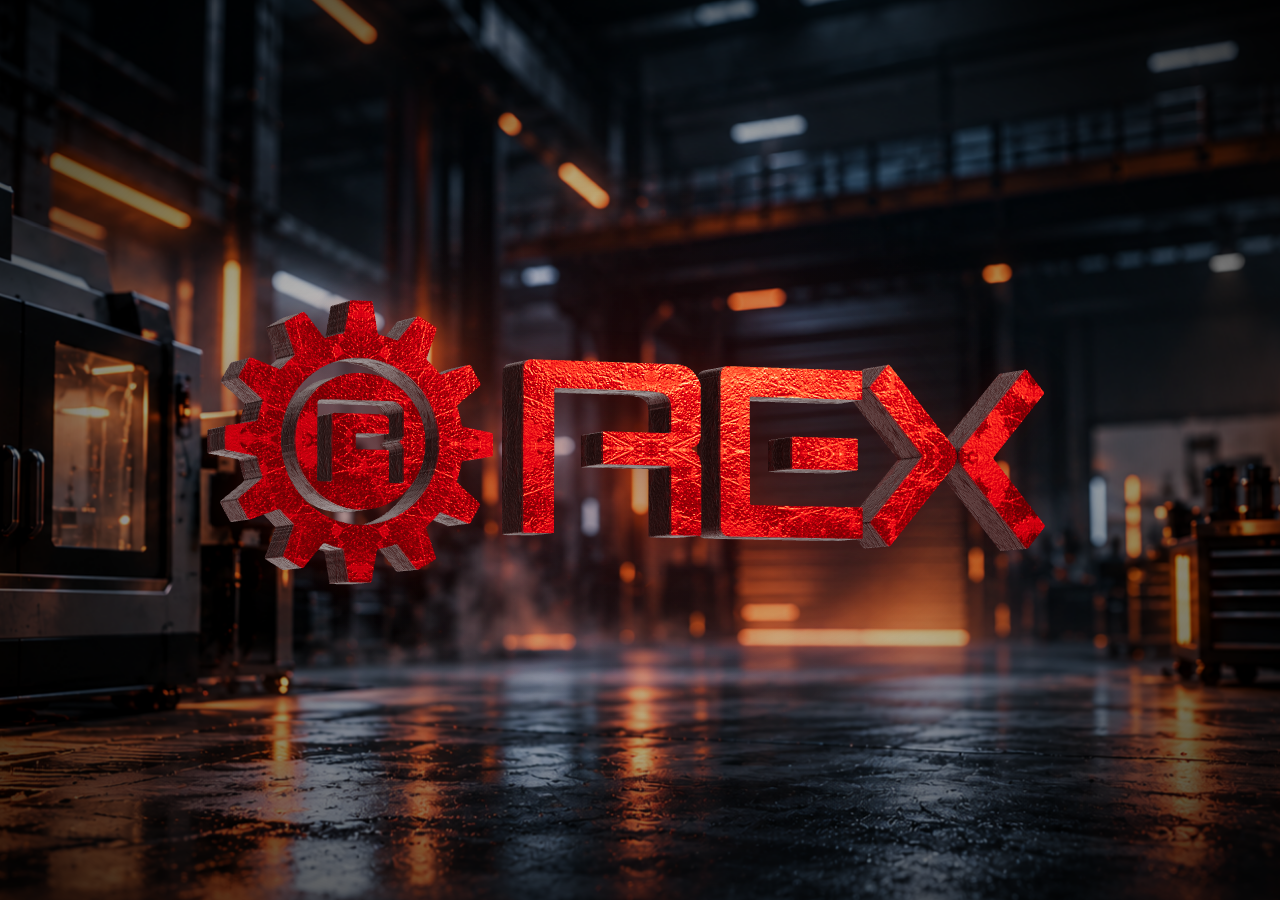
<file: rex-3d/rex-logo-hero/index.html>
<!DOCTYPE html>
<html lang="en">
<head>
<meta charset="UTF-8">
<meta name="viewport" content="width=device-width, initial-scale=1">
<title>REX — Interactive 3D Logo</title>

<style>
  /* ---------- Colour and size values used in several places ---------- */
  :root {
    --red: #ff2a1a;
    --red-dim: rgba(255, 42, 26, 0.35);
    --ink: #f3e9e7;
    --panel: rgba(12, 4, 4, 0.62);
  }

  * { box-sizing: border-box; margin: 0; padding: 0; }

  html, body {
    height: 100%;
    overflow: hidden;            /* the page is one full screen, no scrolling */
    background: #050101;
    color: var(--ink);
    font-family: "Segoe UI", system-ui, -apple-system, Arial, sans-serif;
  }

  /* ---------- Layer 1: the background photo ---------- */
  #bg {
    position: fixed;
    inset: -4%;                  /* slightly bigger than the screen so it can slide (parallax) without showing edges */
    background: url("bg-01.png") center / cover no-repeat;
    transition: transform 0.25s ease-out;
    will-change: transform;
  }

  /* ---------- Layer 2: dark vignette so the logo stands out ---------- */
  #shade {
    position: fixed;
    inset: 0;
    pointer-events: none;
    background:
      radial-gradient(ellipse at center, rgba(120, 10, 5, 0.28) 0%, rgba(0, 0, 0, 0) 45%),
      radial-gradient(ellipse at center, rgba(0, 0, 0, 0.15) 30%, rgba(0, 0, 0, 0.82) 100%);
  }

  /* ---------- Layer 3: the 3D canvas ---------- */
  #stage {
    position: fixed;
    inset: 0;
    width: 100%;
    height: 100%;
    display: block;
    /* a soft red glow around whatever is drawn on the (transparent) canvas */
    filter: drop-shadow(0 0 14px rgba(120, 10, 5, 0.25));
    opacity: 0;
    transition: opacity 1.2s ease;
  }
  #stage.ready { opacity: 1; }

  #status {
    position: fixed;
    inset: 0;
    display: grid;
    place-items: center;
    font-size: 13px;
    letter-spacing: 0.2em;
    text-transform: uppercase;
    color: rgba(243, 233, 231, 0.75);
    pointer-events: none;
    text-align: center;
    padding: 0 24px;
  }
</style>
</head>

<body>
  <div id="bg"></div>
  <div id="shade"></div>
  <canvas id="stage"></canvas>

  <div id="status">Loading…</div>

  <!-- Keep the 3D library beside this scene so it works on localhost and after deployment. -->
  <script type="importmap">
  {
    "imports": {
      "three": "./vendor/three.module.min.js",
      "three/addons/": "./vendor/"
    }
  }
  </script>
  <!-- The outlines of the logo (traced from rex_logo.png), as lists of points -->
  <script src="logo-shapes.js"></script>
  <!-- Your five texture maps, stored as text so the 3D graphics may use them -->
  <script src="textures-data.js"></script>

  <script type="module">
  /* =====================================================================
     REX interactive 3D logo
     Read top to bottom: each numbered section does one job.
     ===================================================================== */

  // Bring in the 3D library and three helpers from it.
  import * as THREE from 'three';
  import { RoomEnvironment } from 'three/addons/environments/RoomEnvironment.js'; // soft reflections for metal

  const canvas   = document.getElementById('stage');
  const statusEl = document.getElementById('status');

  /* ---------- 1. Renderer: the thing that draws 3D onto the <canvas> ---------- */
  const renderer = new THREE.WebGLRenderer({
    canvas,
    antialias: true,   // smooth jagged edges
    alpha: true        // transparent canvas, so the CSS background photo shows through
  });
  renderer.setPixelRatio(Math.min(window.devicePixelRatio, 2)); // sharp on HiDPI screens, capped for performance
  renderer.toneMapping = THREE.ACESFilmicToneMapping;           // film-like handling of very bright (glowing) colours
  renderer.toneMappingExposure = 1.15;

  /* ---------- 2. Scene and camera ---------- */
  const scene  = new THREE.Scene();
  // A narrow field of view (like a zoom lens from far away) keeps the logo looking flat and straight.
  // A wide one (it was 35) shows the left half and right half from opposite sides, which looks "bent".
  const camera = new THREE.PerspectiveCamera(12, 1, 0.1, 1000);

  /* ---------- 3. Lighting ----------
     The model is made of metal. Metal has almost no colour of its own: it
     shows reflections. So we give it something to reflect (an "environment")
     and add a few coloured lights that match the red background.            */
  const pmrem = new THREE.PMREMGenerator(renderer);
  scene.environment = pmrem.fromScene(new RoomEnvironment(), 0.04).texture;
  scene.environmentIntensity = 1.1;

  const keyLight = new THREE.DirectionalLight(0xffffff, 2.2);   // main light, front-top-left
  keyLight.position.set(-6, 8, 12);
  scene.add(keyLight);

  const redRim = new THREE.PointLight(0xff2010, 900, 0, 2);     // red light from behind-right
  redRim.position.set(14, 4, -8);
  scene.add(redRim);

  const redFill = new THREE.PointLight(0xff3018, 350, 0, 2);    // weaker red light from below-left
  redFill.position.set(-10, -6, 8);
  scene.add(redFill);

  // A point light above the top-right corner of the logo. A point light shines in every
  // direction from one spot, like a bare bulb, and gets weaker with distance.
  const cornerLight = new THREE.PointLight(0xfff1e6, 800, 0, 2);  // (colour, brightness, range 0 = unlimited, falloff)
  cornerLight.position.set(8, 5, 5);   // x: right of the logo, y: above it, z: in front of it (towards you)
  scene.add(cornerLight);

  /* ---------- 4. Build the 3D logo from the flat logo's outlines ----------
     logo-shapes.js holds the outlines of rex_logo.png as lists of [x, y] points.
     We turn each outline into a flat 2D shape, then "extrude" it: push it
     backwards to give it thickness, like a cookie cutter pressed through dough. */

  /* Paint two small pictures in memory (no image files needed) and turn them into textures:
       roughness : mostly dark grey (= glossy) with lighter scratch lines (= rough)
       glow      : black (= no glow) with a few bright scratch lines (= glowing)          */
  function makeScratchTextures() {
    const SIZE = 1024;
    let seed = 7;                                   // fixed seed -> the same scratches on every visit
    const rand = () => (seed = (seed * 16807) % 2147483647) / 2147483647;

    function paint(background, count, minAlpha, maxAlpha, maxLength) {
      const c = document.createElement('canvas');
      c.width = c.height = SIZE;
      const g = c.getContext('2d');
      g.fillStyle = background;
      g.fillRect(0, 0, SIZE, SIZE);
      g.strokeStyle = '#ffffff';
      for (let i = 0; i < count; i++) {
        const x = rand() * SIZE, y = rand() * SIZE;
        const angle  = rand() * Math.PI * 2;
        const length = 20 + rand() * maxLength;
        g.globalAlpha = minAlpha + rand() * (maxAlpha - minAlpha);
        g.lineWidth   = 0.6 + rand() * 1.4;
        g.beginPath();
        g.moveTo(x, y);
        g.lineTo(x + Math.cos(angle) * length, y + Math.sin(angle) * length);
        g.stroke();
      }
      const texture = new THREE.CanvasTexture(c);
      texture.wrapS = texture.wrapT = THREE.RepeatWrapping;
      texture.flipY = false;                        // .glb models expect textures the other way up
      texture.anisotropy = renderer.capabilities.getMaxAnisotropy(); // keeps thin lines sharp at an angle
      return texture;
    }

    const roughness = paint('#2b2b2b', 520, 0.15, 0.75, 260); // many fine scratches
    const glow      = paint('#000000',  70, 0.35, 1.00, 420); // a few long glowing ones
    glow.colorSpace = THREE.SRGBColorSpace;         // this one is a colour picture, the other is just data
    return { roughness, glow };
  }

  // The fixed tilt of the whole logo, in radians (1 radian is about 57 degrees).
  const TILT_Y = 0.38;   // turn around the vertical axis: + pushes the RIGHT end back, - pushes the LEFT end back
  const TILT_X = -0.06;  // lean around the horizontal axis: - leans the top slightly away from you, + towards you

  const logo = new THREE.Group();  // wrapper we can move/tilt as one unit
  scene.add(logo);

  let gear = null;                 // will hold the cogwheel part of the model
  let fitDistance = 20;            // camera distance at which the whole logo fits
  const modelSize = new THREE.Vector3(12, 4, 1);

  const DEPTH = 0.8;               // how thick the logo is, front to back
  const RIM   = 0.06;              // thickness of the glowing rim just behind the front face

  // Three materials (a material = how a surface looks).
  /* YOUR TEXTURES (from the Texrures folder).
     A texture here is not a colour picture: it is a grey "map" that tells the material,
     point by point, how to behave.
       roughness map : dark = smooth and glossy,   light = rough and dull
       metalness map : black = painted (not metal), white = bare metal showing through
       normal map    : which way the surface leans at each point (fine scratches and dents)
       height map    : light = raised, dark = sunk
       AO map        : dark = crevices that surrounding light does not reach
     Together they describe red paint over steel, chipped and scratched in places.

     Why textures-data.js? A page opened by double-click may DISPLAY an image file but is
     not allowed to load it into 3D graphics (a browser security rule). Images stored as
     text inside a script file are allowed, so that file holds copies of the maps.   */
  function loadMap(dataUrl) {
    const texture = new THREE.TextureLoader().load(dataUrl);
    // Mirrored repeat: every second tile is flipped, so the edges of the picture always
    // meet themselves and no seam line shows where one tile ends and the next begins.
    texture.wrapS = texture.wrapT = THREE.MirroredRepeatWrapping;
    texture.repeat.set(TEXTURE_SCALE, TEXTURE_SCALE);
    texture.anisotropy = renderer.capabilities.getMaxAnisotropy();   // stays sharp when seen at an angle
    return texture;
  }
  const TEXTURE_SCALE = 0.17;   // 0.17 = one copy of the texture covers about 6 units (the logo is 12 wide)

  const userTextures = window.REX_TEXTURES;
  let faceMaterial;
  let roughnessMap = null;

  if (userTextures) {
    roughnessMap = loadMap(userTextures.roughness);

    faceMaterial = new THREE.MeshStandardMaterial({   // FRONT FACES: weathered red paint over metal
      color: 0x8e0c07,                                // a darker red (it was 0xe3120a)

      roughness: 1,                                   // multiplied by the map, so the map decides
      roughnessMap,                                   // dark = glossy paint, light = dull worn patches

      // Metalness is now one fixed value for the whole face. Your metalness MAP is mostly black
      // (= "not metal"), and a map can only lower this number, never raise it, so it is not used.
      metalness: 1,                                   // 0 = paint or plastic, 1 = pure metal

      // Normal map: the blue-purple picture. Each pixel says which way the surface "leans"
      // at that point, so flat faces catch the light as if they had real scratches and dents.
      normalMap: loadMap(userTextures.normal),
      normalScale: new THREE.Vector2(0.8, 0.8),       // strength of that effect (0 = flat, 1 = full)

      // Ambient occlusion: darkens pits and crevices where surrounding light would not reach.
      aoMap: loadMap(userTextures.ao),
      aoMapIntensity: 0.8,

      // Height map, used as a "bump": light = raised, dark = sunk. It adds to the normal map.
      // (True displacement would move the surface itself, but these faces are flat sheets with
      //  points only round their edges, so there is nothing in the middle to move.)
      bumpMap: loadMap(userTextures.height),
      bumpScale: 0.6,

      envMapIntensity: 1.0                            // strength of the reflections of the surroundings (lower = less shine)
    });
  } else {
    // Fallback if textures-data.js is missing: the scratch texture the page paints itself.
    roughnessMap = makeScratchTextures().roughness;
    roughnessMap.repeat.set(0.2, 0.2);
    faceMaterial = new THREE.MeshStandardMaterial({
      color: 0x8e0c07, metalness: 1, roughness: 1, roughnessMap,
      bumpMap: roughnessMap, bumpScale: 0.35, envMapIntensity: 0.45
    });
  }

  const glowMaterial = new THREE.MeshStandardMaterial({   // THIN RIM around each shape: now a plain dark red edge, no glow and no polish
    color: 0x7a0a06, emissive: 0x000000, emissiveIntensity: 0, metalness: 1, roughness: 0.38, envMapIntensity: 0.9
  });
  const sideMaterial = new THREE.MeshStandardMaterial({   // SIDES (the depth behind the red faces): dark red
    color: 0x4a0604,          // a deep red, darker than the front faces (0xe3120a)
    emissive: 0x120100,       // a faint red self-glow so it stays red in shadow instead of going black
    metalness: 1,             // metal; its reflections are tinted by the dark red colour above
    roughness: userTextures ? 1 : 0.42,
    roughnessMap: userTextures ? roughnessMap : null,   // the same wear pattern continues round the sides
    envMapIntensity: 0.55     // how strongly it reflects the bright surroundings (1 = full, 0 = none)
  });

  // Give the BACK PART (the side walls, the back, and the thin rim) the same surface detail
  // as the front face. The textures are already loaded for the face, so we reuse the same
  // ones here: sharing a texture between materials costs no extra memory or loading time.
  // Each material keeps its own colour, so the sides stay darker than the front.
  if (userTextures) {
    for (const material of [sideMaterial, glowMaterial]) {
      material.roughnessMap = roughnessMap;               // glossy and worn patches
      material.roughness = 1;                             // let the map decide
      material.normalMap = faceMaterial.normalMap;        // fine scratches and dents
      material.normalScale.set(0.8, 0.8);
      material.aoMap = faceMaterial.aoMap;                // darker pits and crevices
      material.aoMapIntensity = 0.8;
      material.bumpMap = faceMaterial.bumpMap;            // chips raised or sunk
      material.bumpScale = 0.6;
    }
  }

  // Turn a list of [x, y] points into something Three.js can draw.
  const toVectors = (points) => points.map(([x, y]) => new THREE.Vector2(x, y));

  function buildPart(data) {
    // 1. The flat outline, with its holes cut out.
    const shape = new THREE.Shape(toVectors(data.outer));
    for (const hole of data.holes) shape.holes.push(new THREE.Path(toVectors(hole)));

    // 2. The dark body: the outline pushed back to give the part its thickness.
    const body = new THREE.Mesh(
      new THREE.ExtrudeGeometry(shape, { depth: DEPTH - RIM, bevelEnabled: false }),
      sideMaterial
    );
    body.position.z = -DEPTH / 2;

    // 3. A thin plate on the front. An extruded shape has two surface groups:
    //    group 0 = the flat faces, group 1 = the side walls. Giving an ARRAY of
    //    two materials paints the face red and its thin wall as the glowing rim.
    const plate = new THREE.Mesh(
      new THREE.ExtrudeGeometry(shape, { depth: RIM, bevelEnabled: false }),
      [faceMaterial, glowMaterial]
    );
    plate.position.z = DEPTH / 2 - RIM;

    const part = new THREE.Group();
    part.name = data.name;
    part.add(body, plate);
    part.position.set(data.position[0], data.position[1], 0);
    return part;
  }

  const shapes = window.REX_LOGO_SHAPES;
  if (shapes) {
    for (const data of shapes.parts) {
      const part = buildPart(data);
      logo.add(part);
      if (data.name === 'Gear') gear = part;   // remember the cogwheel so we can spin it
    }
    modelSize.set(shapes.width, shapes.height, DEPTH);
    statusEl.style.display = 'none';
    canvas.classList.add('ready');
  } else {
    statusEl.textContent = 'Could not load logo-shapes.js (it must be in the same folder).';
  }

  /* ---------- 5. (removed) The camera is fixed: it always looks straight at the logo ---------- */

  /* ---------- 6. Keep everything fitted to the window ---------- */
  function fitCamera(resetView) {
    const w = window.innerWidth, h = window.innerHeight;
    renderer.setSize(w, h, false);
    camera.aspect = w / h;

    // Trigonometry: how far back must the camera be so the logo's width AND height fit?
    const halfFov = THREE.MathUtils.degToRad(camera.fov / 2);
    const distForHeight = (modelSize.y / 2) / Math.tan(halfFov);
    const distForWidth  = (modelSize.x / 2) / (Math.tan(halfFov) * camera.aspect);
    fitDistance = Math.max(distForHeight, distForWidth) * 1.45;  // 1.45 = breathing room
    if (resetView) {
      camera.position.set(0, 0, fitDistance);
      camera.lookAt(0, 0, 0);          // aim the camera at the centre of the logo
    }
    camera.updateProjectionMatrix();
  }
  window.addEventListener('resize', () => fitCamera(true));
  fitCamera(true);

  /* ---------- 7. Cogwheel state ---------- */
  const BASE_SPEED = 0.9;   // radians per second at 1× (about one full turn every 7 seconds)
  let speedMultiplier = 1;  // change this number to make the cogwheel faster or slower
  let direction = 1;        // 1 or -1
  let lastMoveTime = -Infinity; // when the cursor last moved (milliseconds since the page opened)
  let spin = 0;                 // 0 = stopped, 1 = full speed; eases between the two
  const STOP_DELAY = 120;       // ms without movement before the cogwheel starts slowing down
  let hoverBoost = 1;       // smoothly rises while the mouse is over the cogwheel

  /* ---------- 8. Hover / click on the cogwheel ----------
     A "raycaster" shoots an invisible line from the camera through the mouse
     position and tells us which 3D object it hits.                          */
  const raycaster = new THREE.Raycaster();
  const pointer   = new THREE.Vector2(2, 2);   // start off-screen
  let overGear = false;
  let downX = 0, downY = 0;

  function isPointerOnGear() {
    if (!gear) return false;
    raycaster.setFromCamera(pointer, camera);
    return raycaster.intersectObject(gear, true).length > 0;
  }

  window.addEventListener('pointermove', (e) => {
    lastMoveTime = performance.now();   // remember: the cursor moved just now

    // Convert pixels to the -1..+1 range the raycaster expects.
    pointer.x =  (e.clientX / window.innerWidth)  * 2 - 1;
    pointer.y = -(e.clientY / window.innerHeight) * 2 + 1;

    // Slide the background a little, opposite to the mouse = feeling of depth (parallax).
    document.getElementById('bg').style.transform =
      `translate(${-pointer.x * 1.2}%, ${pointer.y * 1.2}%)`;
  });

  canvas.addEventListener('pointerdown', (e) => { downX = e.clientX; downY = e.clientY; });
  canvas.addEventListener('pointerup', (e) => {
    // Only count it as a click if the pointer barely moved (not a drag).
    const moved = Math.hypot(e.clientX - downX, e.clientY - downY);
    pointer.x =  (e.clientX / window.innerWidth)  * 2 - 1;
    pointer.y = -(e.clientY / window.innerHeight) * 2 + 1;
    if (moved < 6 && isPointerOnGear()) direction *= -1;
  });

  /* ---------- 8b. Grinder sparks ----------
     Each spark is a short glowing line (a streak) that flies off the rim of the
     spinning cogwheel, is pulled down by gravity, cools from orange to red, and fades out.
     We keep a fixed pool of sparks and recycle the dead ones instead of creating
     new objects all the time (that would be slow).                              */
  const SPARK_COUNT   = 500;     // size of the pool = the most sparks alive at once
  const SPARK_RATE    = 320;     // sparks thrown per second at full cogwheel speed
  const SPARK_IDLE    = 0;       // fraction still thrown while the cogwheel is stopped (0 = none)
  const SPARK_GRAVITY = 3;       // how hard the sparks are pulled down
  const SPARK_TRAIL   = 0.045;   // streak length = speed x this

  // The sparks are thrown from all around the rim of the cogwheel, just behind the logo.
  const gearData    = shapes ? shapes.parts.find((p) => p.name === 'Gear') : null;
  const gearCentreX = gearData ? gearData.position[0] : -4;
  const gearCentreY = gearData ? gearData.position[1] : 0;
  // Radius of the cogwheel = the furthest outline point from its centre (the tooth tips).
  const gearRadius  = gearData ? Math.max(...gearData.outer.map(([x, y]) => Math.hypot(x, y))) : 1.9;
  const SPARK_Z     = -0.75;       // behind the logo (the logo's back is at -0.4)

  const sparkPos  = new Float32Array(SPARK_COUNT * 3);  // x, y, z of each spark
  const sparkVel  = new Float32Array(SPARK_COUNT * 3);  // its speed in x, y, z
  const sparkLife = new Float32Array(SPARK_COUNT);      // seconds left to live (0 = dead / free)
  const sparkSpan = new Float32Array(SPARK_COUNT);      // its total lifetime

  // What gets drawn: 2 points (head + tail) per spark, each with a position and a colour.
  const linePositions = new Float32Array(SPARK_COUNT * 6);
  const lineColors    = new Float32Array(SPARK_COUNT * 6);
  const sparkGeometry = new THREE.BufferGeometry();
  sparkGeometry.setAttribute('position', new THREE.BufferAttribute(linePositions, 3));
  sparkGeometry.setAttribute('color',    new THREE.BufferAttribute(lineColors, 3));

  const sparks = new THREE.LineSegments(sparkGeometry, new THREE.LineBasicMaterial({
    vertexColors: true,                  // use the per-point colours above
    // Pure "add light" blending. The canvas is see-through (so the background photo shows),
    // which means every pixel has a colour AND an opacity. The ready-made AdditiveBlending also
    // raised the opacity wherever a spark was drawn. A fading spark has almost no colour left,
    // so it became a solid near-black mark covering the background: the dark patches.
    // These settings add the spark's colour and leave the opacity completely alone.
    blending: THREE.CustomBlending,
    blendSrc: THREE.OneFactor,           // colour: use all of the spark's colour...
    blendDst: THREE.OneFactor,           // ...added on top of what is already there
    blendSrcAlpha: THREE.ZeroFactor,     // opacity: take nothing from the spark...
    blendDstAlpha: THREE.OneFactor,      // ...keep what was there
    transparent: true,
    depthWrite: false                    // sparks never hide each other
  }));
  sparks.frustumCulled = false;          // always draw (the points move every frame)
  logo.add(sparks);                      // child of the logo, so the sparks tilt with it

  let sparkDebt = 0;                     // fractional sparks still owed from earlier frames
  let nextSpark = 0;                     // where to look for a free slot in the pool

  function launchSpark(amount) {
    for (let tries = 0; tries < SPARK_COUNT; tries++) {
      const i = nextSpark;
      nextSpark = (nextSpark + 1) % SPARK_COUNT;
      if (sparkLife[i] > 0) continue;                    // still alive, try the next slot

      // Pick a random spot on the rim of the cogwheel.
      const a      = Math.random() * Math.PI * 2;            // angle around the wheel
      const radius = gearRadius * (0.86 + Math.random() * 0.12);
      const cosA = Math.cos(a), sinA = Math.sin(a);
      sparkPos[i*3]   = gearCentreX + cosA * radius;
      sparkPos[i*3+1] = gearCentreY + sinA * radius;
      sparkPos[i*3+2] = SPARK_Z - Math.random() * 0.3;

      // Throw it along the TANGENT: the direction the rim is moving at that spot
      // (like mud flying off a spinning tyre), plus a little push outward.
      // (sinA, -cosA) is the clockwise tangent; "direction" flips it when the wheel is reversed.
      const speed   = (3 + Math.random() * 6) * (0.4 + 0.6 * amount);  // faster wheel = faster sparks
      const outward = 0.25 + Math.random() * 0.45;
      sparkVel[i*3]   = ( sinA * direction + cosA * outward) * speed;
      sparkVel[i*3+1] = (-cosA * direction + sinA * outward) * speed;
      sparkVel[i*3+2] = -Math.random() * 0.8;                // drift a little further back
      sparkSpan[i] = sparkLife[i] = 0.3 + Math.random() * 0.6;
      return;
    }
  }

  function updateSparks(delta, amount) {
    // 1. Launch new sparks. "amount" is 0..1 (how fast the cogwheel is turning).
    if (amount < 0.02) amount = SPARK_IDLE;             // wheel (almost) stopped: no new sparks
    sparkDebt += SPARK_RATE * amount * delta;
    while (sparkDebt >= 1) { launchSpark(amount); sparkDebt -= 1; }

    // 2. Move every live spark and write its streak into the drawing buffers.
    for (let i = 0; i < SPARK_COUNT; i++) {
      const p = i * 3, l = i * 6;
      if (sparkLife[i] <= 0) {                           // dead: make the line zero-length and black
        for (let k = 0; k < 6; k++) { linePositions[l+k] = 0; lineColors[l+k] = 0; }
        continue;
      }
      sparkLife[i] -= delta;
      sparkVel[p+1] -= SPARK_GRAVITY * delta;            // gravity bends the path downward
      sparkPos[p]   += sparkVel[p]   * delta;
      sparkPos[p+1] += sparkVel[p+1] * delta;
      sparkPos[p+2] += sparkVel[p+2] * delta;

      // head of the streak = current position; tail = a little behind, along its path
      linePositions[l]   = sparkPos[p];
      linePositions[l+1] = sparkPos[p+1];
      linePositions[l+2] = sparkPos[p+2];
      linePositions[l+3] = sparkPos[p]   - sparkVel[p]   * SPARK_TRAIL;
      linePositions[l+4] = sparkPos[p+1] - sparkVel[p+1] * SPARK_TRAIL;
      linePositions[l+5] = sparkPos[p+2] - sparkVel[p+2] * SPARK_TRAIL;

      // colour: hot orange when new, cooling to deep red, fading to nothing
      const t = Math.max(sparkLife[i], 0) / sparkSpan[i];  // 1 = just launched, 0 = about to die
      lineColors[l]   = 1.0 * t + 0.25 * (1 - t) * t * 4;  // red
      lineColors[l+1] = 0.42 * t * t;                      // green (gives the orange when hot)
      lineColors[l+2] = 0.12 * t * t * t;                  // blue  (a touch of white-hot at the start)
      lineColors[l+3] = 0.5 * t;                           // the tail is dimmer and pure red
      lineColors[l+4] = 0.03 * t;
      lineColors[l+5] = 0;
    }
    sparkGeometry.attributes.position.needsUpdate = true;  // tell Three.js the buffers changed
    sparkGeometry.attributes.color.needsUpdate = true;
  }

  /* ---------- 8c. Glints: brief flashes of reflected light on random corners ----------
     On real polished metal, a sharp corner sometimes catches a light and flashes
     for a moment. We imitate that with a few small star-shaped pictures ("sprites")
     that appear on a random corner, brighten, fade, then jump to another corner.   */
  const GLINT_COUNT = 0;      // how many glints can be visible at the same time (0 = off; it started at 5)
  const GLINT_SIZE  = 0.6;    // how big a glint is at its brightest
  const GLINT_TIME  = 0.9;    // seconds one flash lasts
  const GLINT_PAUSE = 1.6;    // longest wait (seconds) before a glint flashes again

  // 1. Find the corners of every outline.
  // Corners in a traced outline are slightly rounded (several points close together), so we
  // compare the direction a short distance BEFORE each point with the direction a short
  // distance AFTER it. A big change of direction means the outline turns a corner there.
  function findCorners(outline) {
    const REACH = 0.22;                         // how far to look back and ahead along the outline
    const n = outline.length;
    const reach = (i, step) => {                // walk from point i until REACH away from it
      let j = i;
      for (let k = 0; k < n; k++) {
        j = (j + step + n) % n;
        if (Math.hypot(outline[j][0] - outline[i][0], outline[j][1] - outline[i][1]) >= REACH) break;
      }
      return outline[j];
    };
    const candidates = [];
    for (let i = 0; i < n; i++) {
      const [bx, by] = outline[i];
      const [ax, ay] = reach(i, -1);
      const [cx, cy] = reach(i, +1);
      let turn = Math.abs(Math.atan2(cy - by, cx - bx) - Math.atan2(by - ay, bx - ax));
      if (turn > Math.PI) turn = Math.PI * 2 - turn;
      if (turn > 0.8) candidates.push({ x: bx, y: by, turn });   // 0.8 rad is about 45 degrees
    }
    // Several neighbouring points can all belong to one corner: keep only the sharpest of each cluster.
    candidates.sort((p, q) => q.turn - p.turn);
    const kept = [];
    for (const c of candidates) {
      if (kept.every((k) => Math.hypot(k.x - c.x, k.y - c.y) > 0.3)) kept.push(c);
    }
    return kept;
  }

  const corners = [];         // each entry: { part: the 3D part it belongs to, x, y }
  if (shapes) {
    for (const data of shapes.parts) {
      const part = logo.getObjectByName(data.name);
      for (const outline of [data.outer, ...data.holes]) {
        for (const c of findCorners(outline)) corners.push({ part, x: c.x, y: c.y });
      }
    }
  }

  // 2. Paint the glint picture: a soft bright dot with a four-pointed star through it.
  function makeGlintTexture() {
    const c = document.createElement('canvas');
    c.width = c.height = 128;
    const g = c.getContext('2d');
    const dot = g.createRadialGradient(64, 64, 0, 64, 64, 64);
    dot.addColorStop(0,    'rgba(255,255,255,1)');
    dot.addColorStop(0.12, 'rgba(255,220,200,0.75)');
    dot.addColorStop(0.4,  'rgba(255,80,50,0.16)');
    dot.addColorStop(1,    'rgba(255,40,20,0)');
    g.fillStyle = dot;
    g.fillRect(0, 0, 128, 128);
    for (const [w, h] of [[128, 3], [3, 128]]) {      // one horizontal and one vertical streak
      const streak = g.createRadialGradient(64, 64, 0, 64, 64, 64);
      streak.addColorStop(0, 'rgba(255,255,255,0.95)');
      streak.addColorStop(1, 'rgba(255,200,180,0)');
      g.fillStyle = streak;
      g.fillRect(64 - w / 2, 64 - h / 2, w, h);
    }
    const texture = new THREE.CanvasTexture(c);
    texture.colorSpace = THREE.SRGBColorSpace;
    return texture;
  }
  const glintTexture = makeGlintTexture();

  // 3. Create the glints. A Sprite is a flat picture that always faces the camera.
  const glints = [];
  for (let i = 0; i < GLINT_COUNT && corners.length > 0; i++) {
    const sprite = new THREE.Sprite(new THREE.SpriteMaterial({
      map: glintTexture,
      blending: THREE.AdditiveBlending,   // adds light on top of what is behind it
      transparent: true,
      opacity: 0,
      depthWrite: false,
      depthTest: false                    // always drawn on top, never cut off by the model
    }));
    sprite.renderOrder = 10;
    // "wait" is staggered so they do not all flash together at the start.
    glints.push({ sprite, age: 0, wait: 0.3 + i * 0.45, active: false });
  }

  function updateGlints(delta) {
    for (const glint of glints) {
      if (!glint.active) {
        glint.wait -= delta;
        if (glint.wait > 0) continue;
        // Time to flash: jump to a random corner. Attaching the sprite to that corner's
        // part means a glint on the cogwheel travels round with the cogwheel.
        const corner = corners[Math.floor(Math.random() * corners.length)];
        corner.part.add(glint.sprite);
        glint.sprite.position.set(corner.x, corner.y, DEPTH / 2 + 0.03);
        glint.sprite.material.rotation = Math.random() * 0.6 - 0.3;   // slight random twist
        glint.age = 0;
        glint.active = true;
      }
      glint.age += delta;
      const t = glint.age / GLINT_TIME;                 // 0 = start of the flash, 1 = end
      if (t >= 1) {                                     // finished: hide and wait a random time
        glint.active = false;
        glint.sprite.material.opacity = 0;
        glint.wait = 0.2 + Math.random() * GLINT_PAUSE;
        continue;
      }
      const brightness = Math.sin(t * Math.PI);         // rises from 0 to 1 and back to 0
      glint.sprite.material.opacity = brightness * 0.9;
      const size = GLINT_SIZE * (0.35 + 0.65 * brightness);
      glint.sprite.scale.set(size, size, 1);
    }
  }

  /* ---------- 9. The animation loop: runs about 60 times per second ---------- */
  const clock = new THREE.Clock();

  function animate() {
    requestAnimationFrame(animate);

    const delta   = Math.min(clock.getDelta(), 0.1); // seconds since the last frame
    const elapsed = clock.elapsedTime;

    if (gear) {
      overGear = isPointerOnGear();
      canvas.style.cursor = overGear ? 'pointer' : '';

      // Ease the hover boost toward its target (2.2× while hovering, 1× otherwise).
      hoverBoost += ((overGear ? 2.2 : 1) - hoverBoost) * Math.min(1, delta * 4);

      // ROTATE THE COGWHEEL. The gear's flat face points along Z, so it spins around Z.
      // Multiplying by delta makes the speed identical on fast and slow computers.
      // Only spin while the cursor is moving. "Moving" = it moved within the last STOP_DELAY ms.
      // spin eases toward 1 (moving) or 0 (still) so the wheel speeds up and slows down smoothly.
      const cursorMoving = performance.now() - lastMoveTime < STOP_DELAY;
      spin += ((cursorMoving ? 1 : 0) - spin) * Math.min(1, delta * 6);
      if (spin < 0.001) spin = 0;       // come to a complete stop instead of creeping forever

      gear.rotation.z -= BASE_SPEED * speedMultiplier * hoverBoost * direction * spin * delta;
    }

    updateGlints(delta);             // flashes of light on random corners
    updateSparks(delta, spin);       // throw sparks in proportion to how fast the cogwheel turns

    // A gentle floating motion for the whole logo so it feels alive.
    logo.position.y = Math.sin(elapsed * 0.9) * 0.08;
    // The whole logo is turned as one piece (TILT_Y / TILT_X), plus a tiny sway on top.
    logo.rotation.y = TILT_Y + Math.sin(elapsed * 0.5) * 0.03;
    logo.rotation.x = TILT_X + Math.sin(elapsed * 0.7) * 0.015;

    renderer.render(scene, camera);  // draw this frame
  }
  animate();
  </script>
</body>
</html>
</file>
